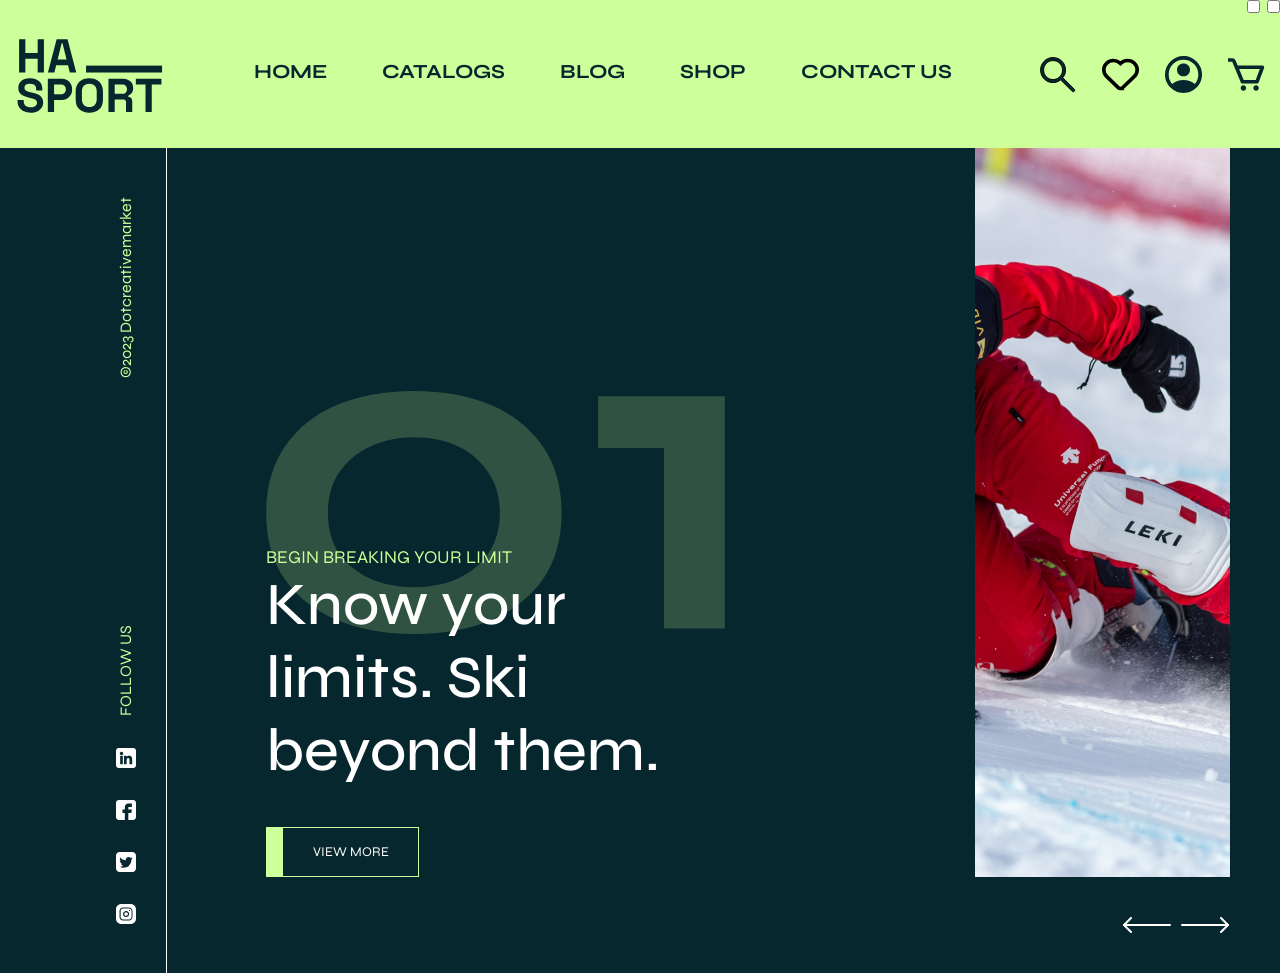
<file: index.html>
<!DOCTYPE html>
<html lang="en">

<head>
    <link rel="stylesheet" href="index.css">
    <meta charset="UTF-8">
    <link rel="preconnect" href="https://fonts.googleapis.com">
    <link rel="preconnect" href="https://fonts.gstatic.com" crossorigin>
    <link href="https://fonts.googleapis.com/css2?family=Syne:wght@400..800&display=swap" rel="stylesheet">
    <meta name="viewport" content="width=device-width, initial-scale=1.0">
    <title>Document</title>
</head>

<body style="position: relative;">
    <input type="checkbox" id="test" style="position: absolute;z-index: 112;right: 20px;">
    <input type="checkbox" id="test2" style="position: absolute;z-index: 112;right: 0;">

    <header class="header">
        <div class="header__logo">

            <img src="/icon/logo.svg" alt="" class="image-icon">

        </div>
        <nav class="header__nav">
            <div class="header__nav--text">
                <a href="" class=" text-20-bold --underline">
                    HOME
                </a>
            </div>
            <div class="header__nav--text" id="test123">
                <a class="text-20-bold --underline">CATALOGS</a>
                <div class="main__menu">
                    <div class="main__menu--list">
                        <div class="main__menu--menu-list">
                            <input type="checkbox" id="menu-bar-3" style="display: none;">
                            <label class="main__menu--label main__menu--item" for="menu-bar-3">
                                <p class="text-18-regular">Activity</p>
                                <div class="main__menu--icon">
                                    <img src="icon/close-open.svg" alt="" class="image-icon">
                                </div>
                            </label>
                            <div class="main__menu--hidden">
                                <div class="main__menu--item">
                                    <a href="" class="text-18-regular">Equipment</a>
                                    <div class="main__menu--icon">
                                        <img src="icon/close-open.svg" alt="" class="image-icon">
                                    </div>
                                </div>
                                <div class="main__menu--item">
                                    <a href="" class="text-18-regular">Women’s</a>
                                    <div class="main__menu--icon">
                                        <img src="icon/close-open.svg" alt="" class="image-icon">
                                    </div>
                                </div>
                                <div class="main__menu--item">
                                    <a href="" class="text-18-regular">Men’s</a>
                                    <div class="main__menu--icon">
                                        <img src="icon/close-open.svg" alt="" class="image-icon">
                                    </div>
                                </div>
                            </div>
                        </div>
                        <div class="main__menu--menu-list">
                            <input type="checkbox" id="menu-bar" style="display: none;">
                            <label class="main__menu--label main__menu--item" for="menu-bar">
                                <p class="text-18-regular">Activity</p>
                                <div class="main__menu--icon">
                                    <img src="icon/close-open.svg" alt="" class="image-icon">
                                </div>
                            </label>
                            <div class="main__menu--hidden">
                                <div class="main__menu--item">
                                    <a href="" class="text-18-regular">Equipment</a>
                                    <div class="main__menu--icon">
                                        <img src="icon/close-open.svg" alt="" class="image-icon">
                                    </div>
                                </div>
                                <div class="main__menu--item">
                                    <a href="" class="text-18-regular">Women’s</a>
                                    <div class="main__menu--icon">
                                        <img src="icon/close-open.svg" alt="" class="image-icon">
                                    </div>
                                </div>
                                <div class="main__menu--item">
                                    <a href="" class="text-18-regular">Men’s</a>
                                    <div class="main__menu--icon">
                                        <img src="icon/close-open.svg" alt="" class="image-icon">
                                    </div>
                                </div>
                            </div>
                        </div>
                        <div class="main__menu--menu-list">
                            <input type="checkbox" id="menu-bar-2" style="display: none;">
                            <label class="main__menu--label main__menu--item" for="menu-bar-2">
                                <p class="text-18-regular">Activity </p>
                                <div class="main__menu--icon">
                                    <img src="icon/close-open.svg" alt="" class="image-icon">
                                </div>
                            </label>
                            <div class="main__menu--hidden">
                                <div class="main__menu--item">
                                    <a href="" class="text-18-regular">Equipment</a>
                                    <div class="main__menu--icon">
                                        <img src="icon/close-open.svg" alt="" class="image-icon">
                                    </div>
                                </div>
                                <div class="main__menu--item">
                                    <a href="" class="text-18-regular">Women’s</a>
                                    <div class="main__menu--icon">
                                        <img src="icon/close-open.svg" alt="" class="image-icon">
                                    </div>
                                </div>
                                <div class="main__menu--item">
                                    <a href="" class="text-18-regular">Men’s</a>
                                    <div class="main__menu--icon">
                                        <img src="icon/close-open.svg" alt="" class="image-icon">
                                    </div>
                                </div>
                            </div>
                        </div>
                        <div class="main__menu--menu-list">
                            <input type="checkbox" id="menu-bar-1" style="display: none;" checked>
                            <label class="main__menu--label main__menu--item" for="menu-bar-1">
                                <p class="text-18-regular">Activity</p>
                                <div class="main__menu--icon">
                                    <img src="icon/close-open.svg" alt="" class="image-icon">
                                </div>
                            </label>
                            <div class="main__menu--hidden">
                                <div class="main__menu--item">
                                    <a href="" class="text-18-regular">Equipment</a>
                                    <div class="main__menu--icon">
                                        <img src="icon/close-open.svg" alt="" class="image-icon">
                                    </div>
                                </div>
                                <div class="main__menu--item">
                                    <a href="" class="text-18-regular">Women’s</a>
                                    <div class="main__menu--icon">
                                        <img src="icon/close-open.svg" alt="" class="image-icon">
                                    </div>
                                </div>
                                <div class="main__menu--item">
                                    <a href="" class="text-18-regular">Men’s</a>
                                    <div class="main__menu--icon">
                                        <img src="icon/close-open.svg" alt="" class="image-icon">

                                    </div>
                                </div>
                            </div>
                        </div>
                    </div>
                    <div class="main__menu--image">
                        <div class="main__menu--item">
                            <div class="main__menu--size-image">
                                <img src="img/a1.png" alt="" class="image">
                            </div>
                            <p class="text-18-regular">Boots</p>
                        </div>
                        <div class="main__menu--item">
                            <div class="main__menu--size-image">
                                <img src="img/a1.png" alt="" class="image">
                            </div>
                            <p class="text-18-regular">Boots</p>
                        </div>
                        <div class="main__menu--item">
                            <div class="main__menu--size-image">
                                <img src="img/a1.png" alt="" class="image">
                            </div>
                            <p class="text-18-regular">Boots</p>
                        </div>
                        <div class="main__menu--item">
                            <div class="main__menu--size-image">
                                <img src="img/a1.png" alt="" class="image">
                            </div>
                            <p class="text-18-regular">Boots</p>
                        </div>
                        <div class="main__menu--item">
                            <div class="main__menu--size-image">
                                <img src="img/a1.png" alt="" class="image">
                            </div>
                            <p class="text-18-regular">Boots</p>
                        </div>
                        <div class="main__menu--item">
                            <div class="main__menu--size-image">
                                <img src="img/a1.png" alt="" class="image">
                            </div>
                            <p class="text-18-regular">Boots</p>
                        </div>
                        <div class="main__menu--item">
                            <div class="main__menu--size-image">
                                <img src="img/a1.png" alt="" class="image">
                            </div>
                            <p class="text-18-regular">Boots</p>
                        </div>
                        <div class="main__menu--item">
                            <div class="main__menu--size-image">
                                <img src="img/a1.png" alt="" class="image">
                            </div>
                            <p class="text-18-regular">Boots</p>
                        </div>
                        <div class="main__menu--item">
                            <div class="main__menu--size-image">
                                <img src="img/a1.png" alt="" class="image">
                            </div>
                            <p class="text-18-regular">Boots</p>
                        </div>
                        <div class="main__menu--item">
                            <div class="main__menu--size-image">
                                <img src="img/a1.png" alt="" class="image">
                            </div>
                            <p class="text-18-regular">Boots</p>
                        </div>
                        <div class="main__menu--item">
                            <div class="main__menu--size-image">
                                <img src="img/a1.png" alt="" class="image">
                            </div>
                            <p class="text-18-regular">Boots</p>
                        </div>
                        <div class="main__menu--item">
                            <div class="main__menu--size-image">
                                <img src="img/a1.png" alt="" class="image">
                            </div>
                            <p class="text-18-regular">Boots</p>
                        </div>
                        <div class="main__menu--item">
                            <div class="main__menu--size-image">
                                <img src="img/a1.png" alt="" class="image">
                            </div>
                            <p class="text-18-regular">Boots</p>
                        </div>
                        <div class="main__menu--item">
                            <div class="main__menu--size-image">
                                <img src="img/a1.png" alt="" class="image">
                            </div>
                            <p class="text-18-regular">Boots</p>
                        </div>
                        <div class="main__menu--item">
                            <div class="main__menu--size-image">
                                <img src="img/a1.png" alt="" class="image">
                            </div>
                            <p class="text-18-regular">Boots</p>
                        </div>
                        <div class="main__menu--item">
                            <div class="main__menu--size-image">
                                <img src="img/a1.png" alt="" class="image">
                            </div>
                            <p class="text-18-regular">Boots</p>
                        </div>
                        <div class="main__menu--item">
                            <div class="main__menu--size-image">
                                <img src="img/a1.png" alt="" class="image">
                            </div>
                            <p class="text-18-regular">Boots</p>
                        </div>
                        <div class="main__menu--item">
                            <div class="main__menu--size-image">
                                <img src="img/a1.png" alt="" class="image">
                            </div>
                            <p class="text-18-regular">Boots</p>
                        </div>
                        <div class="main__menu--item">
                            <div class="main__menu--size-image">
                                <img src="img/a1.png" alt="" class="image">
                            </div>
                            <p class="text-18-regular">Boots</p>
                        </div>
                        <div class="main__menu--item">
                            <div class="main__menu--size-image">
                                <img src="img/a1.png" alt="" class="image">
                            </div>
                            <p class="text-18-regular">Boots</p>
                        </div>


                    </div>
                </div>

            </div>
            <div class="header__nav--text">
                <a href="" class=" text-20-bold --underline">
                    BLOG
                </a>
            </div>
            <div class="header__nav--text">
                <a href="" class=" text-20-bold --underline">
                    SHOP
                </a>
            </div>
            <div class="header__nav--text">
                <a href="" class=" text-20-bold --underline">
                    CONTACT US
                </a>
            </div>
        </nav>

        <div class="header__icon">
            <a class="icon-37">
                <img src="icon/search.svg" alt="" class=" image-icon">
            </a>
            <a class="icon-37">
                <img src="icon/favorite.svg" alt="" class=" image-icon ">
            </a>
            <a href="" class="icon-37">
                <img src="icon/avt.svg" alt="" class=" image-icon">
            </a>
            <a href="" class="icon-37">
                <img src="icon/cart.svg" alt="" class=" image-icon">
            </a>
        </div>
        <nav class="header__menu" id="header__menu">
            <img src="icon/menu.svg" alt="" class="image-icon">
        </nav>

        <div class="main__menu__mb" id="main__menu__mb">
            <div class="main__menu--list">
                <p class="main__menu--item text-20-bold">MENU</p>
                <div class="main__menu--item">
                    <a href="" class="text-18-regular">HOME</a>
                    <div class="main__menu--icon">
                        <img src="icon/close-open.svg" alt="" class="image-icon">
                    </div>
                </div>
                <div class="main__menu--item">
                    <a href="" class="text-18-regular">CATALOGS</a>
                    <div class="main__menu--icon">
                        <img src="icon/close-open.svg" alt="" class="image-icon">
                    </div>
                </div>
                <div class="main__menu--item">
                    <a href="" class="text-18-regular">BLOG</a>
                    <div class="main__menu--icon">
                        <img src="icon/close-open.svg" alt="" class="image-icon">
                    </div>
                </div>
                <div class="main__menu--item">
                    <a href="" class="text-18-regular">SHOP</a>
                    <div class="main__menu--icon">
                        <img src="icon/close-open.svg" alt="" class="image-icon">
                    </div>
                </div>
                <div class="main__menu--item">
                    <a href="" class="text-18-regular">CONTACT US</a>
                    <div class="main__menu--icon">
                        <img src="icon/close-open.svg" alt="" class="image-icon">
                    </div>
                </div>
                <div class="main__menu--item main__menu-icon--item">
                    <a class="icon-37">
                        <img src="icon/search.svg" alt="" class=" image-icon">
                    </a>
                    <a class="icon-37">
                        <img src="icon/favorite.svg" alt="" class=" image-icon ">
                    </a>
                    <a href="" class="icon-37">
                        <img src="icon/avt.svg" alt="" class=" image-icon">
                    </a>
                    <a href="" class="icon-37">
                        <img src="icon/cart.svg" alt="" class=" image-icon">
                    </a>
                </div>
            </div>
        </div>
    </header>

    <main class="main">

        <div class="hero">
            <div class="sidebar">
                <div class="sidebar__info">©2023 Dotcreativemarket
                </div>
                <div class="sidebar__link">
                    <div class="sidebar__icon">
                        <img src="icon/instagram.svg" alt="" class="icon-20">
                        <img src="icon/twitter.svg" alt="" class="icon-20">
                        <img src="icon/facebook.svg" alt="" class="icon-20">
                        <img src="icon/linkedIn .svg" alt="" class="icon-20">
                    </div>
                    <div class="sidebar__link--text">FOLLOW US</div>
                </div>
            </div>
            <div class="hero__main">
                <div class="hero__content">
                    <div class="hero__title">
                        <article class="hero--text">
                            <p class="text-18-regular">BEGIN BREAKING YOUR LIMIT</p>
                            <p class="text-60-medium">Know your limits. Ski beyond them.</p>
                        </article>
                        <div class="hero__info">
                            <button class="hero-info--btn">VIEW MORE</button>
                        </div>
                    </div>
                    <div class="hero__image">
                        <img src="img/a1.png" alt="" class="image">
                    </div>
                </div>
                <div class="hero__btn">
                    <button class="back">
                        <img src="icon/direction.svg" alt="" class="image-icon">

                    </button>
                    <button class="next">
                        <img src="icon/direction.svg" alt="" class="image-icon">
                    </button>
                </div>
            </div>
        </div>

    </main>

    <script type="text/javascript" src="jquery-4.0.0.min.js"></script>
    <script>
        $("document").ready(function () {
            $("#test123").click(function (e) {
                $(this).toggleClass("active");
            });
        });
        $("document").ready(function () {
            $("#header__menu").click(function (e) {
                $('#main__menu__mb').toggleClass("active");
            });
        });
    </script>
</body>

</html>
</file>
<file: index.css>
:root {
    --color-1: #CDFF9A;
    --color-2: #07272E;
    --color-3: #FFFFFF;
    --color-4: #F3F3F3;
    --color-5: #000000;
    --color-6: #CDCDCD;
}

* {
    margin: 0;
    padding: 0;
    box-sizing: border-box;
    font-family: "Syne", sans-serif;
}

a {
    color: unset;
    text-decoration: none;
}

.text-20-bold {
    font-size: 20px;
    font-weight: 700;
}

.text-18-regular {
    font-size: 18px;
    font-weight: 400;
}

.text-60-medium {
    font-size: 60px;
    font-weight: 500;
}

.main {
    background-color: var(--color-2);
}

.main__menu {
    width: 100%;
    position: absolute;
    display: flex;
    justify-content: center;
    z-index: 1;
    top: 140px;
    left: 0;
    transition: .2s;
    opacity: 0;
    visibility: hidden;
}

.main__menu--list {
    width: 100%;
    overflow-y: auto;
    display: flex;
}

.main__menu--menu-list {
    flex: 1;
    padding-left: 5px;
    padding-right: 5px;
    background-color: var(--color-3);
}

.main__menu--label {
    position: relative;
    width: 100%;
    display: flex;
    z-index: 1;

}

.main__menu--hidden {
    max-height: 0px;
    overflow: hidden;
    position: relative;
    top: -100%;
    transition: .3s;
    opacity: 0;
}

.main__menu--list input:checked~.main__menu--hidden {
    max-height: none;
    top: 0;
    opacity: 1;
}

.main__menu--list input:checked+label .main__menu--icon {
    transform: rotate(90deg);
}

.main__menu--list .main__menu--item {
    align-items: flex-start;
    border-bottom: 1px solid var(--color-6);
    min-height: 52px;
}

.main__menu--icon {
    position: absolute;
    width: 24px;
    height: 24px;
    right: 0;
    transition: .3s;
    display: none;
}

.main__menu--size-image {
    width: 250px;
    height: 250px;
}

.main__menu--item {
    flex: 0 0 calc((100% / 5) - (96px / 4));
    display: flex;
    flex-direction: column;
    align-items: center;
    justify-content: center;
    color: var(--color-5);
    position: relative;
    cursor: pointer;
}

.main__menu .text-18-regular {
    color: var(--color-2);
}

.main__menu--image .text-18-regular {
    margin-top: 14px;
}

.main__menu--image {
    display: none;
}

.header {
    width: 100%;
    display: flex;
    align-items: center;
    background-color: var(--color-1);
    min-height: 148px;
    justify-content: space-between;
    padding-left: 15px;
    padding-right: 15px;
}

.icon-37 {
    width: 37px;
    height: 37px;
}

.header__icon {

    visibility: hidden;
    height: 37px;
    gap: 26px
}

.header__logo {
    width: 151px;
    height: 77px;
}

.header__nav {

    visibility: hidden;
    gap: 55px;
    margin-right: 10px;
    margin-left: 10px;
    overflow: auto;
}

.hero-text {
    overflow-wrap: break-word;
    word-wrap: break-word;
    /* max-width: 459px; */
}

.hero--text .text-18-regular {
    color: var(--color-1);
}

.hero--text .text-60-medium {
    color: var(--color-3);
}

.header__nav .text-20-bold {
    color: var(--color-2);

}

.image {
    width: 100%;
    height: 100%;
    object-fit: cover;
}

.image-icon {
    width: 100%;
    height: 100%;
    cursor: pointer;
}

.hero__btn {
    padding-top: 40px;
    padding-bottom: 40px;
    display: flex;
    justify-content: end;
    align-items: center;
    max-height: 96px;
}

.hero__btn button {
    min-width: 54px;
    min-height: 16px;
    cursor: pointer;
    border: none;
    background: unset;
    display: flex;
    align-items: center;
}

.hero__btn .next {
    transform: rotate(-180deg);
}

.hero__content {
    display: flex;
    flex-wrap: wrap;
    gap: 250px;
}

.hero__image {
    display: none;
    flex: 1;
    height: 729px;
}

.main {
    position: relative;
    display: flex;
    align-items: center;

}

.hero {
    flex: 1;
    display: flex;
    flex-direction: column-reverse;
}

.hero__main {
    display: flex;
    flex-direction: column;
    flex: 1
}

.hero__title {
    width: 100%;
    background: url(img/a1.png);
    background-size: cover;
    align-items: center;
    justify-content: end;
    flex-direction: column;
    display: flex;
    gap: 40px;
    min-height: 729px;
    text-align: center;
}

.hero__info {
    display: flex;
    align-items: center;
    justify-content: end;
    min-width: 153px;
    height: 50px;
    background-color: var(--color-1);
    border: 1px solid var(--color-1);
    margin-bottom: 20px;
}

.hero-info--btn {
    border: none;
    height: 100%;
    width: 100%;
    background-color: unset;
    color: var(--color-5);
    cursor: pointer;
}

.sidebar {
    background-color: var(--color-2);
    display: flex;
    justify-content: space-between;
    color: var(--color-1);
    flex-direction: column-reverse;
}

.sidebar__icon {
    display: flex;
    gap: 32px;

}

.sidebar__link--text {
    white-space: nowrap;
    padding-bottom: 30px;
}

.icon-20 {
    width: 20px;
    height: 20px;
    cursor: pointer;
}

.header__menu {
    height: 37px;
}

#test:checked~.header .main__menu__mb {
    left: 0;
}
.main__menu__mb.active{
    left: 0;
}

#test2:checked~.header .main__menu {
    opacity: 1;
    visibility: visible;
}

.main__menu__mb {
    max-width: 400px;
    width: 80vw;
    height: 100%;
    background-color: var(--color-1);
    padding: 20px;
    text-align: center;
    position: absolute;
    z-index: 3;
    left: -200%;
    transition: .2s;
    top: 0;
}

.sidebar__link {
    display: flex;
    gap: 32px;
}

.main__menu__mb .main__menu-icon--item {
    flex-direction: row;
    align-items: center;
    justify-content: space-between;

}

.main__menu__mb .main__menu--list {
    display: block;
    width: 100%;
}

.main__menu__mb .main__menu--icon {
    display: block;
}

@media (min-width: 500px) {
    .sidebar {
        flex-direction: row-reverse;
    }
}

@media (min-width: 1024px) {
    .hero__title {
        width: 459px;
        text-align: start;
        background: url(icon/zero-one.svg);
        align-items: flex-start;
        background-position: left;
        background-repeat: no-repeat;
        background-size: contain;
    }

    .sidebar__icon .icon-20 {
        transform: rotate(90deg);
    }

    .header__icon {
        display: flex;
        visibility: visible;
    }

    .header__menu {
        display: none;
    }

    .hero__image {
        display: flex;
        flex: 1
    }

    .header__nav {
        display: flex;
        visibility: visible;
    }

    .hero__content {
        flex-wrap: nowrap;

    }

    .sidebar__link {
        display: flex;
        gap: 32px;
        transform: rotate(-90deg);
    }

    .sidebar__info {
        transform: rotate(-90deg);
        white-space: nowrap;
        display: flex;
        justify-content: flex-end;
        padding-bottom: 30px;
    }

    .main {
        align-items: center;
        justify-content: center;
    }

    .sidebar {
        flex-wrap: nowrap;
        width: 52px;
        border-right: 1px solid var(--color-3);
        display: flex;
        flex-direction: column;
        justify-content: space-between;
        min-height: 100%;
        padding-top: 50px;
        padding-bottom: 50px;
        margin-left: 65px;
        margin-right: 99px;
    }

    .hero {
        flex-direction: row;
        padding-right: 50px;
        padding-left: 50px;
    }

    .hero__info {
        display: flex;
        align-items: center;
        justify-content: end;
        min-width: 153px;
        height: 50px;
        background-color: var(--color-1);
        border: 1px solid var(--color-1);
        margin: 0;
    }

    .hero-info--btn {
        margin-left: 16px;
        background-color: var(--color-2);
        color: var(--color-3);

    }

    .main__menu {
        /* dropdown từ trên xg đưới */
        padding: 48px;
        max-height: 400px;
        background-color: var(--color-3);
    }

    .main__menu--list {
        display: block;
        width: 274px;
    }

    .main__menu--label {
        position: relative;
        width: 100%;
        display: flex;
        z-index: 1;
    }

    .main__menu--list input:checked~.main__menu--hidden {
        max-height: none;
        top: 0;
        opacity: 1;
    }

    .main__menu--list input:checked+label .main__menu--icon {
        transform: rotate(90deg);
    }

    .main__menu--icon {
        display: block;

    }

    .main__menu--image {
        display: flex;
        gap: 24px;
        align-items: flex-start;
        flex: 1;
        overflow-y: auto;
    }

    .main__menu--size-image {
        width: 250px;
        height: 250px;
    }

    .main__menu .text-18-regular {
        color: var(--color-2);
    }

    .main__menu--image .text-18-regular {
        margin-top: 14px;
    }

    .--underline {
        position: relative;
        display: inline-block;
        padding-bottom: 5px;

    }

    .--underline::after {
        content: "";
        position: absolute;
        bottom: 0;
        left: 0;
        height: 4px;
        width: 0;
        background: var(--color-2);
        visibility: hidden;
        transition: .6s;
    }

    .--underline:hover::after {
        visibility: visible;
        width: 30%;
    }
}

.header__nav--text.active .--underline::after {
    visibility: visible;
    width: 30%;
}

.header__nav--text.active .main__menu {
    opacity: 1;
    visibility: visible;
}
</file>
